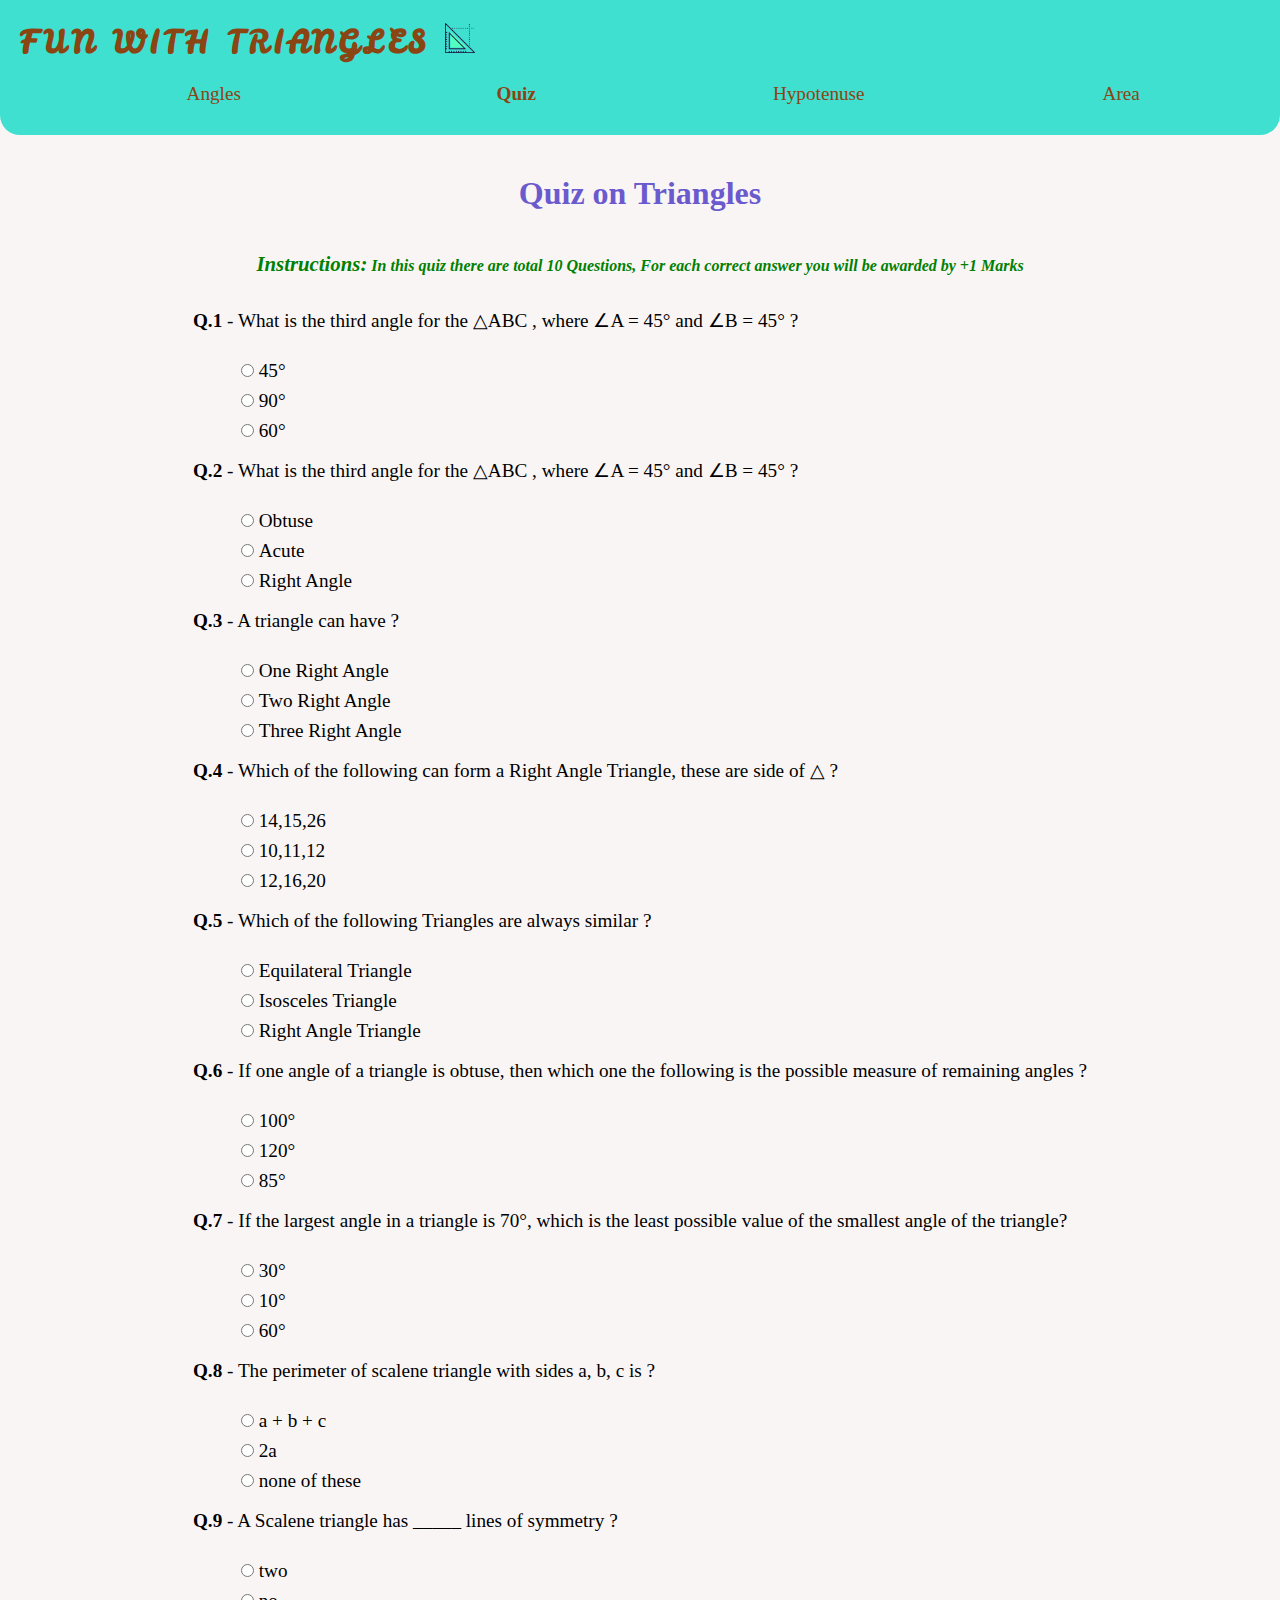
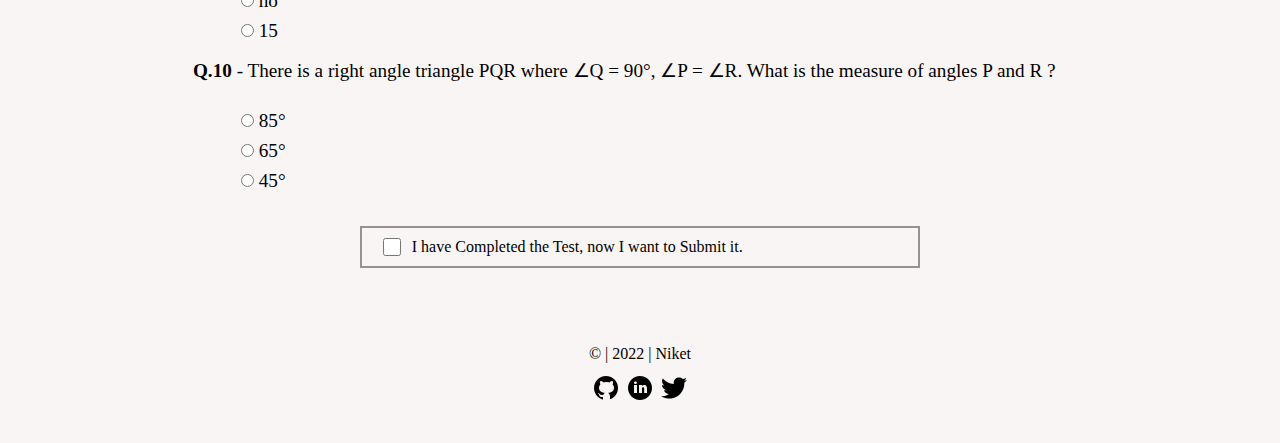
<file: index.html>
<!DOCTYPE html>
<html lang="en">

<head>
    <meta charset="UTF-8">
    <meta http-equiv="X-UA-Compatible" content="IE=edge">
    <meta name="viewport" content="width=device-width, initial-scale=1.0">
    <link rel="stylesheet" href="style.css">
    <title>Quiz</title>
</head>

<body>
    <nav id="nav">
        <h1>FUN WITH TRIANGLES <img width="30px" src="/icons/triangle.png" alt="icon"></h1>
        <div class="menu">
            <span class="m1"><a href="pages/angle.html">Angles</a></span>
            <span class="quiz active">Quiz</span>
            <span><a href="/pages/hypotenuse.html">Hypotenuse</a></span>
            <span><a href="/pages/area.html">Area</a></span>
        </div>
    </nav>
    <header class="quiz-header">
        <h1>Quiz on Triangles </h1>
        <h4 class="instruction"><span>Instructions:</span> <i>In this quiz there are total 10 Questions, For each
                correct answer you will be
                awarded by +1 Marks</i></h4>

        <form class="quiz-form">
            <div class="questions">
                <div class="q1 que">
                    <p><b>Q.1</b> - What is the third angle for the △ABC , where ∠A = 45° and ∠B = 45° ?
                    </p>
                    <div class="options">
                        <div class="op">
                            <input class="q1-option" type="radio" name="q1" id="q1o1" value="45">
                            <label for="q1o1">45°</label>
                        </div>
                        <div class="op">
                            <input class="q1-option" type="radio" name="q1" id="q1o2" value="90">
                            <label for="q1o2">90°</label>
                        </div>
                        <div class="op">
                            <input class="q1-option" type="radio" name="q1" id="q1o3" value="60">
                            <label for="q1o3">60°</label>
                        </div>
                    </div>
                </div>
                <div class="q2 que">
                    <p><b>Q.2</b> - What is the third angle for the △ABC , where ∠A = 45° and ∠B = 45° ?</p>
                    <div class="options">
                        <div class="op">
                            <input type="radio" name="q2" id="q2o1" value="obtuse">
                            <label for="q2o1">Obtuse</label>
                        </div>
                        <div class="op">
                            <input type="radio" name="q2" id="q2o2" value="acute">
                            <label for="q2o2">Acute</label>
                        </div>
                        <div class="op">
                            <input type="radio" name="q2" id="q2o3" value="right angle">
                            <label for="q2o3">Right Angle</label>
                        </div>
                    </div>
                </div>
                <div class="q3 que">
                    <p><b>Q.3</b> - A triangle can have ?</p>
                    <div class="options">
                        <div class="op"><input type="radio" name="q3" id="q3o1" value="one right angle">
                            <label for="q3o1">One Right Angle</label>
                        </div>
                        <div class="op"><input type="radio" name="q3" id="q3o2" value="two right angle">
                            <label for="q3o2">Two Right Angle</label>
                        </div>
                        <div class="op"><input type="radio" name="q3" id="q3o3" value="three right angle">
                            <label for="q3o3">Three Right Angle</label>
                        </div>
                    </div>
                </div>
                <div class="q4 que">
                    <p><b>Q.4</b> - Which of the following can form a Right Angle Triangle, these are side of △ ?</p>
                    <div class="options">
                        <div class="op"><input type="radio" name="q4" id="q4o1" value="14,15,26">
                            <label for="q4o1">14,15,26</label>
                        </div>
                        <div class="op"><input type="radio" name="q4" id="q4o2" value="10,11,12">
                            <label for="q4o2">10,11,12</label>
                        </div>
                        <div class="op"><input type="radio" name="q4" id="q4o3" value="12,16,20">
                            <label for="q4o3">12,16,20</label>
                        </div>
                    </div>
                </div>
                <div class="q5 que">
                    <p><b>Q.5</b> - Which of the following Triangles are always similar ?</p>
                    <div class="options">
                        <div class="op"><input type="radio" name="q5" id="q5o1" value="equilateral triangle">
                            <label for="q5o1">Equilateral Triangle</label>
                        </div>
                        <div class="op"><input type="radio" name="q5" id="q5o2" value="isosceles triangle">
                            <label for="q5o2">Isosceles Triangle</label>
                        </div>
                        <div class="op"><input type="radio" name="q5" id="q5o3" value="right angle triangle">
                            <label for="q5o3">Right Angle Triangle</label>
                        </div>
                    </div>
                </div>
                <div class="q6 que">
                    <p><b>Q.6</b> - If one angle of a triangle is obtuse, then which one the following is
                        the possible measure of
                        remaining angles ?</p>
                    <div class="options">
                        <div class="op"><input type="radio" name="q6" id="q6o1" value="100">
                            <label for="q6o1">100°</label>
                        </div>
                        <div class="op"><input type="radio" name="q6" id="q6o2" value="120">
                            <label for="q6o2">120°</label>
                        </div>
                        <div class="op"><input type="radio" name="q6" id="q6o3" value="85">
                            <label for="q6o3">85°</label>
                        </div>
                    </div>
                </div>
                <div class="q7 que">
                    <p><b>Q.7</b> - If the largest angle in a triangle is 70°, which is the least possible
                        value of the smallest
                        angle of the triangle?</p>
                    <div class="options">
                        <div class="op"><input type="radio" name="q7" id="q7o1" value="30">
                            <label for="q7o1">30°</label>
                        </div>
                        <div class="op"><input type="radio" name="q7" id="q7o2" value="10">
                            <label for="q7o2">10°</label>
                        </div>
                        <div class="op"><input type="radio" name="q7" id="q7o3" value="60">
                            <label for="q7o3">60°</label>
                        </div>
                    </div>
                </div>
                <div class="q8 que">
                    <p><b>Q.8</b> - The perimeter of scalene triangle with sides a, b, c is ?</p>
                    <div class="options">
                        <div class="op"><input type="radio" name="q8" id="q8o1" value="a+b+c">
                            <label for="q8o1">a + b + c</label>
                        </div>
                        <div class="op"><input type="radio" name="q8" id="q8o2" value="2a">
                            <label for="q8o2">2a</label>
                        </div>
                        <div class="op"><input type="radio" name="q8" id="q8o3" value="none">
                            <label for="q8o3">none of these</label>
                        </div>
                    </div>
                </div>
                <div class="q9 que">
                    <p><b>Q.9</b> - A Scalene triangle has _____ lines of symmetry ?</p>
                    <div class="options">
                        <div class="op"><input type="radio" name="q9" id="q9q10o1" value="two">
                            <label for="q9q10o1">two</label>
                        </div>
                        <div class="op"><input type="radio" name="q9" id="q9q10o2" value="no">
                            <label for="q9q10o2">no</label>
                        </div>
                        <div class="op"><input type="radio" name="q9" id="q9q10o3" value="15">
                            <label for="q9q10o3">15</label>
                        </div>
                    </div>
                </div>
                <div class="q10 que">
                    <p><b>Q.10</b> - There is a right angle triangle PQR where ∠Q = 90&deg;, ∠P = ∠R. What
                        is the measure of angles
                        P and R ?</p>
                    <div class="options">
                        <div class="op"><input type="radio" name="q10" id="q10o1" value="85">
                            <label for="q10o1">85°</label>
                        </div>
                        <div class="op">
                            <input type="radio" name="q10" id="q10o2" value="65">
                            <label for="q10o2">65°</label>
                        </div>
                        <div class="op"><input type="radio" name="q10" id="q10o3" value="45">
                            <label for="q10o3">45°</label>
                        </div>
                    </div>
                </div>
            </div>

            <div class="declare">
                <input type="checkbox" name="declare" id="declare" value="declared">
                <p>I have Completed the Test, now I want to Submit it. </p>

            </div>
            <a class="btn-submit" href="#nav">
                <input class="button" type="button" value="Submit Answer">
            </a>
        </form>

    </header>


    <header class="result-header">
        <h1 id="showScore">Result</h1>

        <div>
            <h2 id="score"> </h2>
        </div>

        <h2 class="solution-heading">Solution</h2>

        <form class="submission-result">
            <div class="questions solutions">
                <div class="q1 que">
                    <p>Q.1 - What is the third angle for the △ABC , where ∠A = 45° and ∠B = 45° ?</p>
                    <div class="options">
                        <div class="op-score">
                            <input class="q1-option" disabled type="radio" name="q1" id="q1o1" value="45">
                            <label for="q1o1">45°</label>
                        </div>
                        <div class="op-score correct">
                            <input class="q1-option" checked type="radio" name="q1" id="q1o2" value="90">
                            <label for="q1o2">90°</label>
                        </div>
                        <div class="op-score">
                            <input class="q1-option" disabled type="radio" name="q1" id="q1o3" value="60">
                            <label for="q1o3">60°</label>
                        </div>
                    </div>
                </div>
                <div class="q2 que">
                    <p>Q.2 - What is the third angle for the △ABC , where ∠A = 45° and ∠B = 45° ?</p>
                    <div class="options">
                        <div class="op-score">
                            <input type="radio" disabled name="q2" id="q2o1" value="obtuse">
                            <label for="q2o1">Obtuse</label>
                        </div>
                        <div class="op-score">
                            <input type="radio" disabled name="q2" id="q2o2" value="acute">
                            <label for="q2o2">Acute</label>
                        </div>
                        <div class="op-score correct">
                            <input type="radio" checked name="q2" id="q2o3" value="right angle">
                            <label for="q2o3">Right Angle</label>
                        </div>
                    </div>
                </div>
                <div class="q3 que">
                    <p>Q.3 - A triangle can have ?</p>
                    <div class="options">
                        <div class="op-score correct">
                            <input type="radio" checked name="q3" id="q3o1" value="one right angle">
                            <label for="q3o1">One Right Angle</label>
                        </div>
                        <div class="op-score">
                            <input type="radio" disabled name="q3" id="q3o2" value="two right angle">
                            <label for="q3o2">Two Right Angle</label>
                        </div>
                        <div class="op-score">
                            <input type="radio" disabled name="q3" id="q3o3" value="three right angle">
                            <label for="q3o3">Three Right Angle</label>
                        </div>
                    </div>
                </div>
                <div class="q4 que">
                    <p>Q.4 - Which of the following can form a Right Angle Triangle ?</p>
                    <div class="options">
                        <div class="op-score">
                            <input type="radio" disabled name="q4" id="q4o1" value="14,15,26">
                            <label for="q4o1">14,15,26</label>
                        </div>
                        <div class="op-score">
                            <input type="radio" disabled name="q4" id="q4o2" value="10,11,12">
                            <label for="q4o2">10,11,12</label>
                        </div>
                        <div class="op-score correct">
                            <input type="radio" checked name="q4" id="q4o3" value="12,16,20">
                            <label for="q4o3">12,16,20</label>
                        </div>
                    </div>
                </div>
                <div class="q5 que">
                    <p>Q.5 - Which of the following Triangles are always similar ?</p>
                    <div class="options">
                        <div class="op-score correct">
                            <input type="radio" checked name="q5" id="q5o1" value="equilateral triangle">
                            <label for="q5o1">Equilateral Triangle</label>
                        </div>
                        <div class="op-score">
                            <input type="radio" disabled name="q5" id="q5o2" value="isosceles triangle">
                            <label for="q5o2">Isosceles Triangle</label>
                        </div>
                        <div class="op-score">
                            <input type="radio" disabled name="q5" id="q5o3" value="right angle triangle">
                            <label for="q5o3">Right Angle Triangle</label>
                        </div>
                    </div>
                </div>
                <div class="q6 que">
                    <p>Q.6 - If one angle of a triangle is obtuse, then which one the following is
                        the possible measure of
                        remaining angles ?</p>
                    <div class="options">
                        <div class="op-score correct">
                            <input type="radio" checked name="q6" id="q6o1" value="100">
                            <label for="q6o1">100°</label>
                        </div>
                        <div class="op-score">
                            <input type="radio" disabled name="q6" id="q6o2" value="120">
                            <label for="q6o2">120°</label>
                        </div>
                        <div class="op-score">
                            <input type="radio" disabled name="q6" id="q6o3" value="85">
                            <label for="q6o3">85°</label>
                        </div>
                    </div>
                </div>
                <div class="q7 que">
                    <p>Q.7 - If the largest angle in a triangle is 70°, which is the least possible
                        value of the smallest
                        angle of the triangle?</p>
                    <div class="options">
                        <div class="op-score correct">
                            <input type="radio" checked name="q7" id="q7o1" value="30">
                            <label for="q7o1">30°</label>
                        </div>
                        <div class="op-score">
                            <input type="radio" disabled name="q7" id="q7o2" value="10">
                            <label for="q7o2">10°</label>
                        </div>
                        <div class="op-score">
                            <input type="radio" disabled name="q7" id="q7o3" value="60">
                            <label for="q7o3">60°</label>
                        </div>
                    </div>
                </div>
                <div class="q8 que">
                    <p>Q.8 - The perimeter of scalene triangle with sides a, b, c is ?</p>
                    <div class="options">
                        <div class="op-score correct">
                            <input type="radio" checked name="q8" id="q8o1" value="a+b+c">
                            <label for="q8o1">a + b + c</label>
                        </div>
                        <div class="op-score">
                            <input type="radio" disabled name="q8" id="q8o2" value="2a">
                            <label for="q8o2">2a</label>
                        </div>
                        <div class="op-score">
                            <input type="radio" disabled name="q8" id="q8o3" value="none">
                            <label for="q8o3">none of these</label>
                        </div>
                    </div>
                </div>
                <div class="q9 que">
                    <p>Q.9 - A Scalene triangle has _____ lines of symmetry ?</p>
                    <div class="options">
                        <div class="op-score">
                            <input type="radio" disabled name="q9" id="q9q10o1" value="two">
                            <label for="q9q10o1">two</label>
                        </div>
                        <div class="op-score correct">
                            <input type="radio" checked name="q9" id="q9q10o2" value="no">
                            <label for="q9q10o2">no</label>
                        </div>
                        <div class="op-score">
                            <input type="radio" disabled name="q9" id="q9q10o3" value="15">
                            <label for="q9q10o3">15</label>
                        </div>
                    </div>
                </div>
                <div class="q10 que">
                    <p>Q.10 - There is a right angle △PQR where ∠Q = 90&deg;, ∠P = ∠R. What
                        is the measure of angles
                        P and R ?</p>
                    <div class="options">
                        <div class="op-score">
                            <input type="radio" disabled name="q10" id="q10o1" value="85">
                            <label for="q10o1">85°</label>
                        </div>
                        <div class="op-score">
                            <input type="radio" disabled name="q10" id="q10o2" value="65">
                            <label for="q10o2">65°</label>
                        </div>
                        <div class="op-score correct">
                            <input type="radio" checked name="q10" id="q10o3" value="45">
                            <label for="q10o3">45°</label>
                        </div>
                    </div>
                </div>
            </div>

            <div>
                <h3 id="score"></h3>
            </div>

    </header>


    <footer>
        <div class="copyright"> &copy; | 2022 | Niket</div>
        <div class="social">
            <a href="https://github.com/niketvns"><img src="/icons/github.png" alt="icon"></a>
            <a href="https://www.linkedin.com/in/niket-kumar-mishra-37ab5a215/"><img src="/icons/linkedin.png"
                    alt="icon"></a>
            <a href="https://twitter.com/Niketmishravns"><img src="/icons/twitter.png" alt="icon"></a>
        </div>
    </footer>


    <script src="app.js"></script>
</body>

</html>
</file>
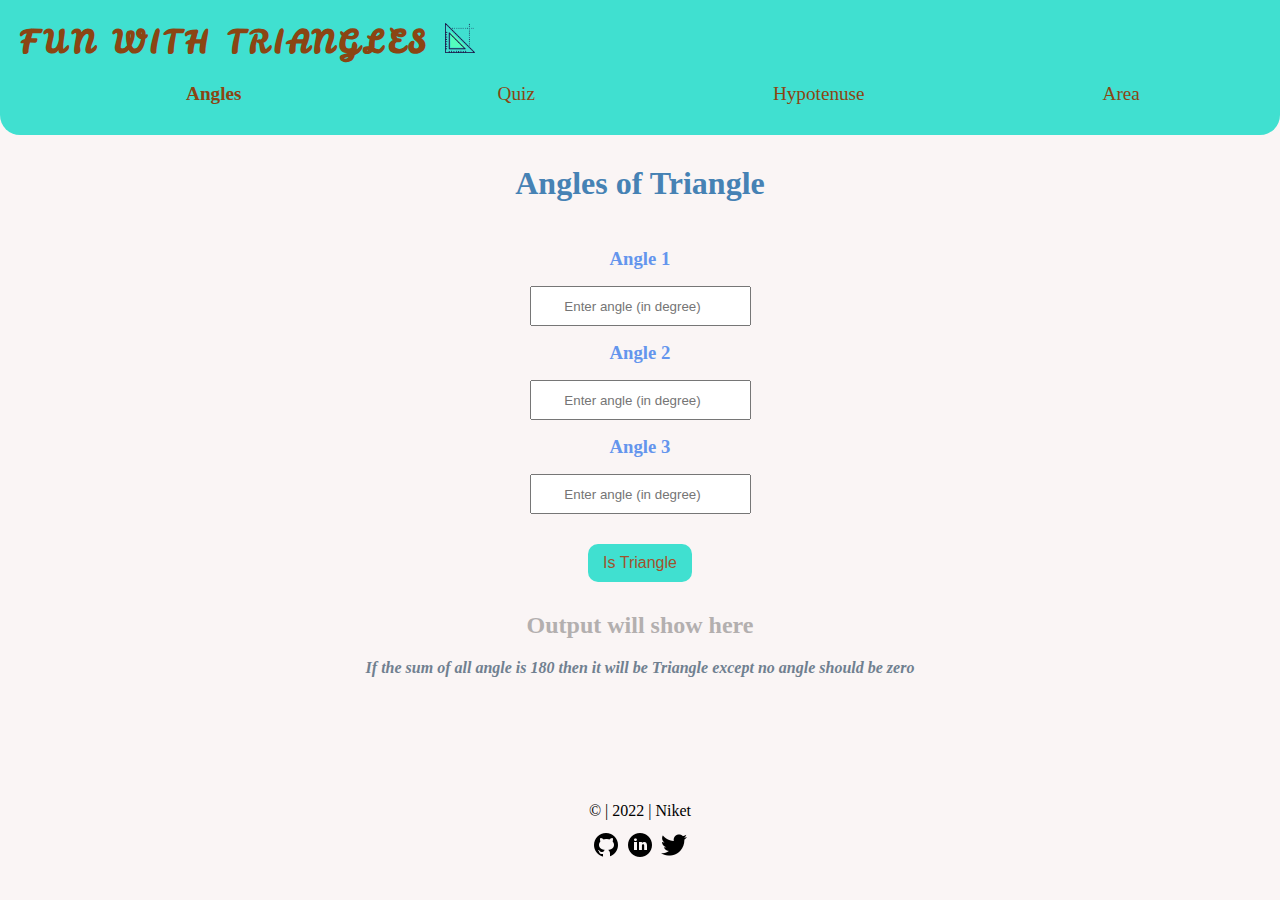
<file: pages/angle.html>
<!DOCTYPE html>
<html lang="en">

<head>
    <meta charset="UTF-8">
    <meta http-equiv="X-UA-Compatible" content="IE=edge">
    <meta name="viewport" content="width=device-width, initial-scale=1.0">
    <link rel="stylesheet" href="../style.css">
    <title>Angles</title>
</head>

<body>
    <nav id="nav">
        <h1>FUN WITH TRIANGLES <img width="30px" src="/icons/triangle.png" alt="icon"></h1>
        <div class="menu">
            <span class="m1 active">Angles</span>
            <span class="quiz"><a href="../index.html">Quiz</a></span>
            <span><a href="/pages/hypotenuse.html">Hypotenuse</a></span>
            <span><a href="/pages/area.html">Area</a></span>
        </div>
    </nav>

    <header>
        <div class="angle-main">
            <h1 class="main">Angles of Triangle</h1>
            <h3>Angle 1</h3>
            <input id="angle1" type="number" name="angle1" placeholder="Enter angle (in degree)">
            <h3>Angle 2</h3>
            <input id="angle2" type="number" name="angle2" placeholder="Enter angle (in degree)">
            <h3>Angle 3</h3>
            <input id="angle3" type="number" name="angle3" placeholder="Enter angle (in degree)">
            <button>Is Triangle</button>
            <h2 class="isAngleOutput out-text">Output will show here</h2>
            <h4 class="explanation">If the sum of all angle is 180 then it will be Triangle except no angle should be
                zero
            </h4>
        </div>
    </header>


    <footer>
        <div class="copyright"> &copy; | 2022 | Niket</div>
        <div class="social">
            <a href="https://github.com/niketvns"><img src="/icons/github.png" alt="icon"></a>
            <a href="https://www.linkedin.com/in/niket-kumar-mishra-37ab5a215/"><img src="/icons/linkedin.png"
                    alt="icon"></a>
            <a href="https://twitter.com/Niketmishravns"><img src="/icons/twitter.png" alt="icon"></a>
        </div>
    </footer>


    <script src="angle.js"></script>
</body>

</html>
</file>
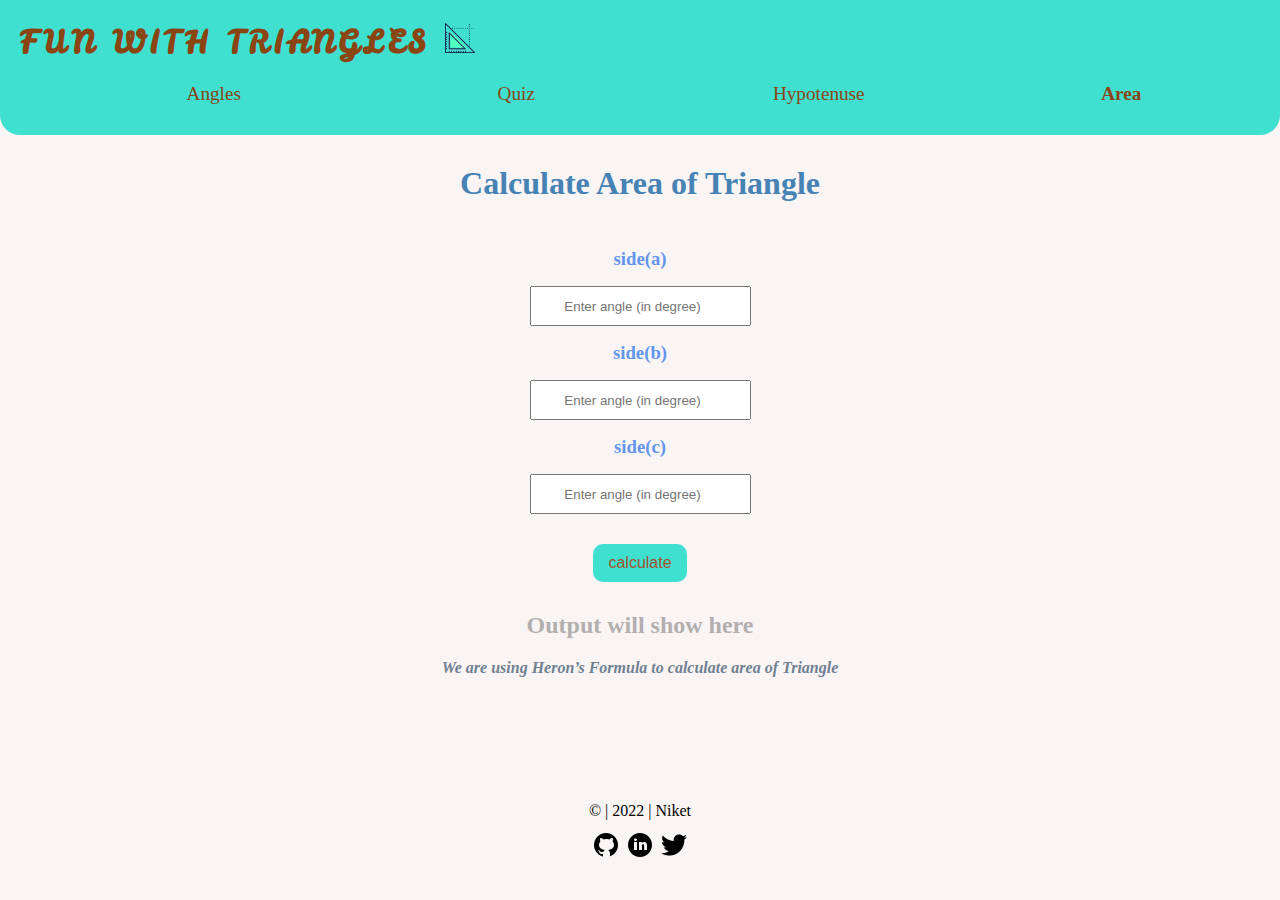
<file: pages/area.html>
<!DOCTYPE html>
<html lang="en">

<head>
    <meta charset="UTF-8">
    <meta http-equiv="X-UA-Compatible" content="IE=edge">
    <meta name="viewport" content="width=device-width, initial-scale=1.0">
    <link rel="stylesheet" href="../style.css">
    <title>Area</title>
</head>

<body>
    <nav id="nav">
        <h1>FUN WITH TRIANGLES <img width="30px" src="/icons/triangle.png" alt="icon"></h1>
        <div class="menu">
            <span class="m1"><a href="/pages/angle.html">Angles</a></span>
            <span class="quiz"><a href="../index.html">Quiz</a></span>
            <span><a href="/pages/hypotenuse.html">Hypotenuse</a></span>
            <span class="active">Area</span>
        </div>
    </nav>

    <header>
        <div class="angle-main">
            <h1 class="main">Calculate Area of Triangle</h1>
            <h3>side(a)</h3>
            <input id="side1" type="number" name="side1" placeholder="Enter angle (in degree)">
            <h3>side(b)</h3>
            <input id="side2" type="number" name="side2" placeholder="Enter angle (in degree)">
            <h3>side(c)</h3>
            <input id="side3" type="number" name="side3" placeholder="Enter angle (in degree)">
            <button>calculate</button>
            <h2 class="areaOutput out-text">Output will show here</h2>
            <h4 class="explanation">We are using Heron’s Formula to calculate area of Triangle</h4>
        </div>
    </header>


    <footer>
        <div class="copyright"> &copy; | 2022 | Niket</div>
        <div class="social">
            <a href="https://github.com/niketvns"><img src="/icons/github.png" alt="icon"></a>
            <a href="https://www.linkedin.com/in/niket-kumar-mishra-37ab5a215/"><img src="/icons/linkedin.png"
                    alt="icon"></a>
            <a href="https://twitter.com/Niketmishravns"><img src="/icons/twitter.png" alt="icon"></a>
        </div>
    </footer>


    <script src="area.js"></script>
</body>

</html>
</file>
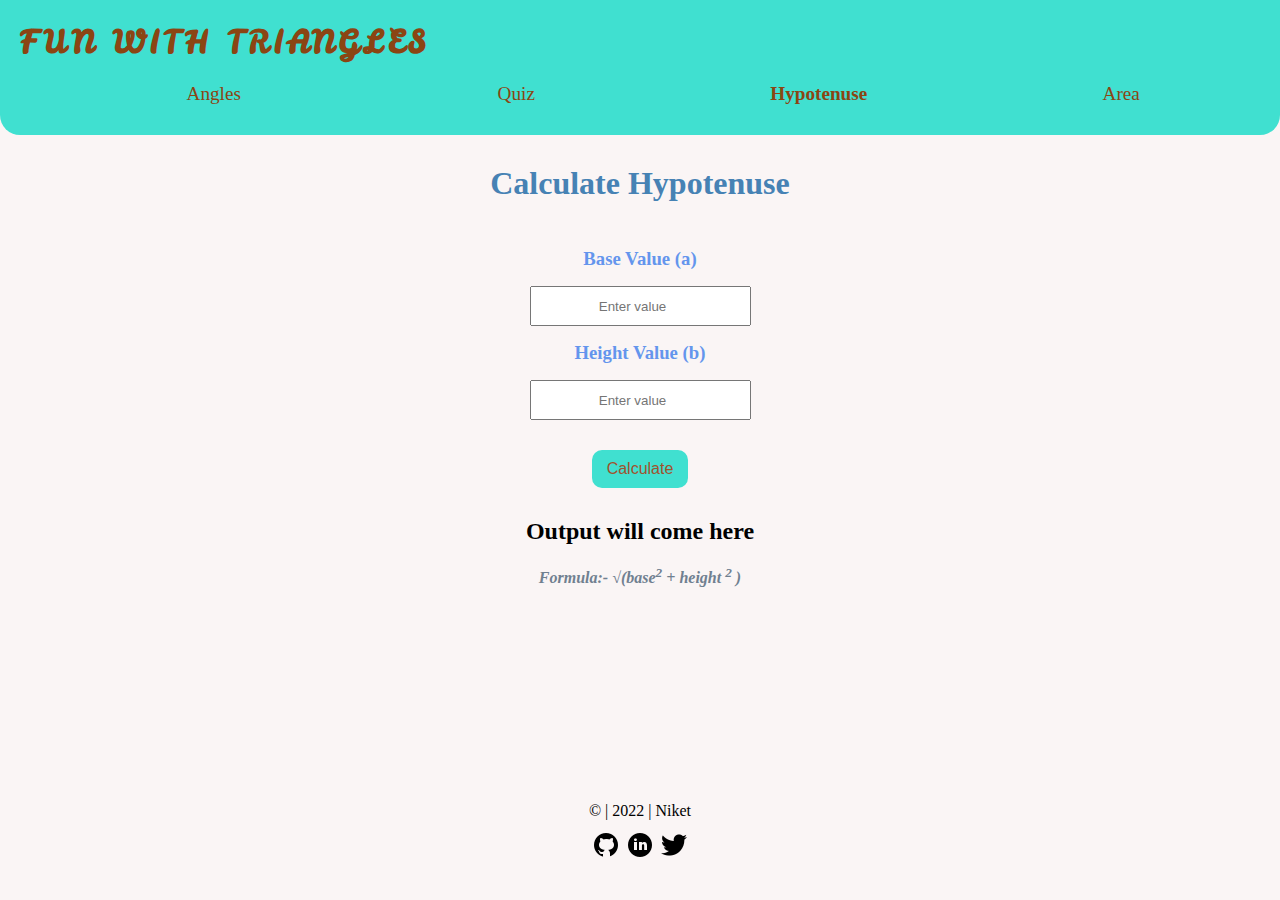
<file: pages/hypotenuse.html>
<!DOCTYPE html>
<html lang="en">

<head>
    <meta charset="UTF-8">
    <meta http-equiv="X-UA-Compatible" content="IE=edge">
    <meta name="viewport" content="width=device-width, initial-scale=1.0">
    <link rel="stylesheet" href="../style.css">
    <title>Hypotenuse</title>
</head>

<body>
    <nav id="nav">
        <h1>FUN WITH TRIANGLES</h1>
        <div class="menu">
            <span class="m1 "><a href="/pages/angle.html">Angles</a></span>
            <span class="quiz"><a href="../index.html">Quiz</a></span>
            <span class="active">Hypotenuse</span>
            <span><a href="/pages/area.html">Area</a></span>
        </div>
    </nav>

    <header>
        <div class="angle-main">
            <h1 class="main">Calculate Hypotenuse</h1>
            <h3>Base Value (a)</h3>
            <input id="base" type="number" name="base" placeholder="Enter value">
            <h3>Height Value (b)</h3>
            <input id="height" type="number" name="height" placeholder="Enter value">
            <button>Calculate</button>
            <h2 class="hypotenuse-output">Output will come here</h2>
            <!-- <h3>Hypotenuse Formula</h3> -->
            <h4 class="formula">Formula:- &radic;(base<sup>2</sup> + height <sup>2</sup> )</h4>
        </div>
    </header>


    <footer>
        <div class="copyright"> &copy; | 2022 | Niket</div>
        <div class="social">
            <a href="https://github.com/niketvns"><img src="/icons/github.png" alt="icon"></a>
            <a href="https://www.linkedin.com/in/niket-kumar-mishra-37ab5a215/"><img src="/icons/linkedin.png"
                    alt="icon"></a>
            <a href="https://twitter.com/Niketmishravns"><img src="/icons/twitter.png" alt="icon"></a>
        </div>
    </footer>


    <script src="hypotenuse.js"></script>
</body>

</html>
</file>
<file: style.css>
@import url('https://fonts.googleapis.com/css2?family=Leckerli+One&display=swap');

* {
    margin: 0;
    padding: 0;
    box-sizing: border-box;
}

body {
    background-color: rgb(250, 245, 245);
}

nav {
    padding: 10px;
    background-color: turquoise;
    color: saddlebrown;
    border-radius: 0px 0px 20px 20px;
}

nav h1 {
    font-family: 'Leckerli One', cursive;
    letter-spacing: 3px;
    margin: 10px;
}

.menu {
    display: grid;
    grid-template-columns: 50px repeat(4, 1fr);
    justify-items: center;
    gap: 5px;
    margin: 20px 0px;
    font-size: 1.2rem;
}

.menu span {
    cursor: pointer;
}

.menu span:hover {
    text-decoration: underline;
}

.m1 {
    grid-column-start: 2;
}

.menu a {
    text-decoration: none;
    color: saddlebrown;
}

.active {
    font-weight: bolder;
}

.quiz-header {
    margin: 20px 0px;
    display: flex;
    flex-direction: column;
    justify-content: center;
    align-items: center;
}

header {
    min-height: 70vh;
}

form {
    text-align: center;
    flex-direction: column;
    display: flex;
    align-items: center;
    justify-content: center;
}

header h1 {
    text-align: center;
    margin: 20px;
    color: slateblue;
}

.instruction {
    text-align: center;
    margin: 20px 10px;
    color: green;
}

header h4 span {
    font-size: 1.3rem;
    font-weight: 600;
}

.questions {
    max-width: 1000px;
    text-align: left;
    font-size: 1.2rem;
    margin: 0px 20px;
    line-height: 30px;
}

.que {
    margin: 10px 0px;
}

.options {
    max-width: 800px;
    display: flex;
    flex-direction: column;
    justify-content: space-around;
    flex-wrap: wrap;
    align-items: flex-start;
    margin: 20px 0px 0px 3rem;
}

.op input,
.op label {
    cursor: pointer;
    display: inline-block;
}


.declare {
    display: flex;
    margin: 20px;
    border: 2px solid rgb(152, 145, 145);
    padding: 10px;
    min-width: 60%;
    text-align: center;
}

.declare input {
    cursor: pointer;
    margin: 0px 10px;
    width: 20px;
}

.btn-submit {
    text-decoration: none;
}

.button {
    margin: auto;
    display: none;
    font-size: 1.3rem;
    background-color: gray;
    color: saddlebrown;
    border: none;
    padding: 10px;
    border-radius: 10px;
    cursor: not-allowed;
    outline: none;
    transition: 0.2s all;
}

.button:active {
    transform: scale(0.98);
    box-shadow: 3px 2px 22px 1px rgba(0, 0, 0, 0.24);
}

#score {
    margin: 20px 0px;
    text-align: center;
    color: green;
}

.op-score {
    color: red;
}

.correct {
    color: green;
    font-weight: bolder;
}

.result-header {
    display: none;
}

h2.solution-heading {
    text-align: center;
    color: rgba(124, 20, 140, 0.6);
    text-decoration: underline;
}


/* Angle Component */

.angle-main {
    display: flex;
    flex-direction: column;
    align-items: center;
}

.angle-main h1 {
    margin: 30px 0px;
    color: steelblue;
}

.angle-main h3 {
    margin: 16px;
    color: cornflowerblue;
}

.angle-main input {
    max-width: 400px;
    height: 40px;
    padding: 10px 20px;
    text-align: center;
}

.angle-main button {
    margin: 30px 0px;
    padding: 10px 15px;
    font-size: 1rem;
    background-color: turquoise;
    color: sienna;
    cursor: pointer;
    border: none;
    border-radius: 10px;
}

.angle-main button:active {
    transform: scale(0.98);
    box-shadow: 3px 2px 22px 1px rgba(0, 0, 0, 0.24);
}

.errorOutput {
    text-align: center;
}

.out-text {
    color: rgb(179, 175, 175);
    text-align: center;
    margin: 0px 10px;
}

h4 {
    margin: 20px 0px;
    font-style: italic;
    color: slategray;
    text-align: center;
}

footer {
    height: 15vh;
    text-align: center;
    display: flex;
    justify-content: center;
    gap: 10px;
    align-items: center;
    flex-direction: column;
    font-size: 1rem;
}

footer img:hover {
    transform: scale(1.2);
    transition: 0.2s;
}


@media screen and (max-width:500px) {
    html {
        font-size: 12px;
    }
}
</file>
